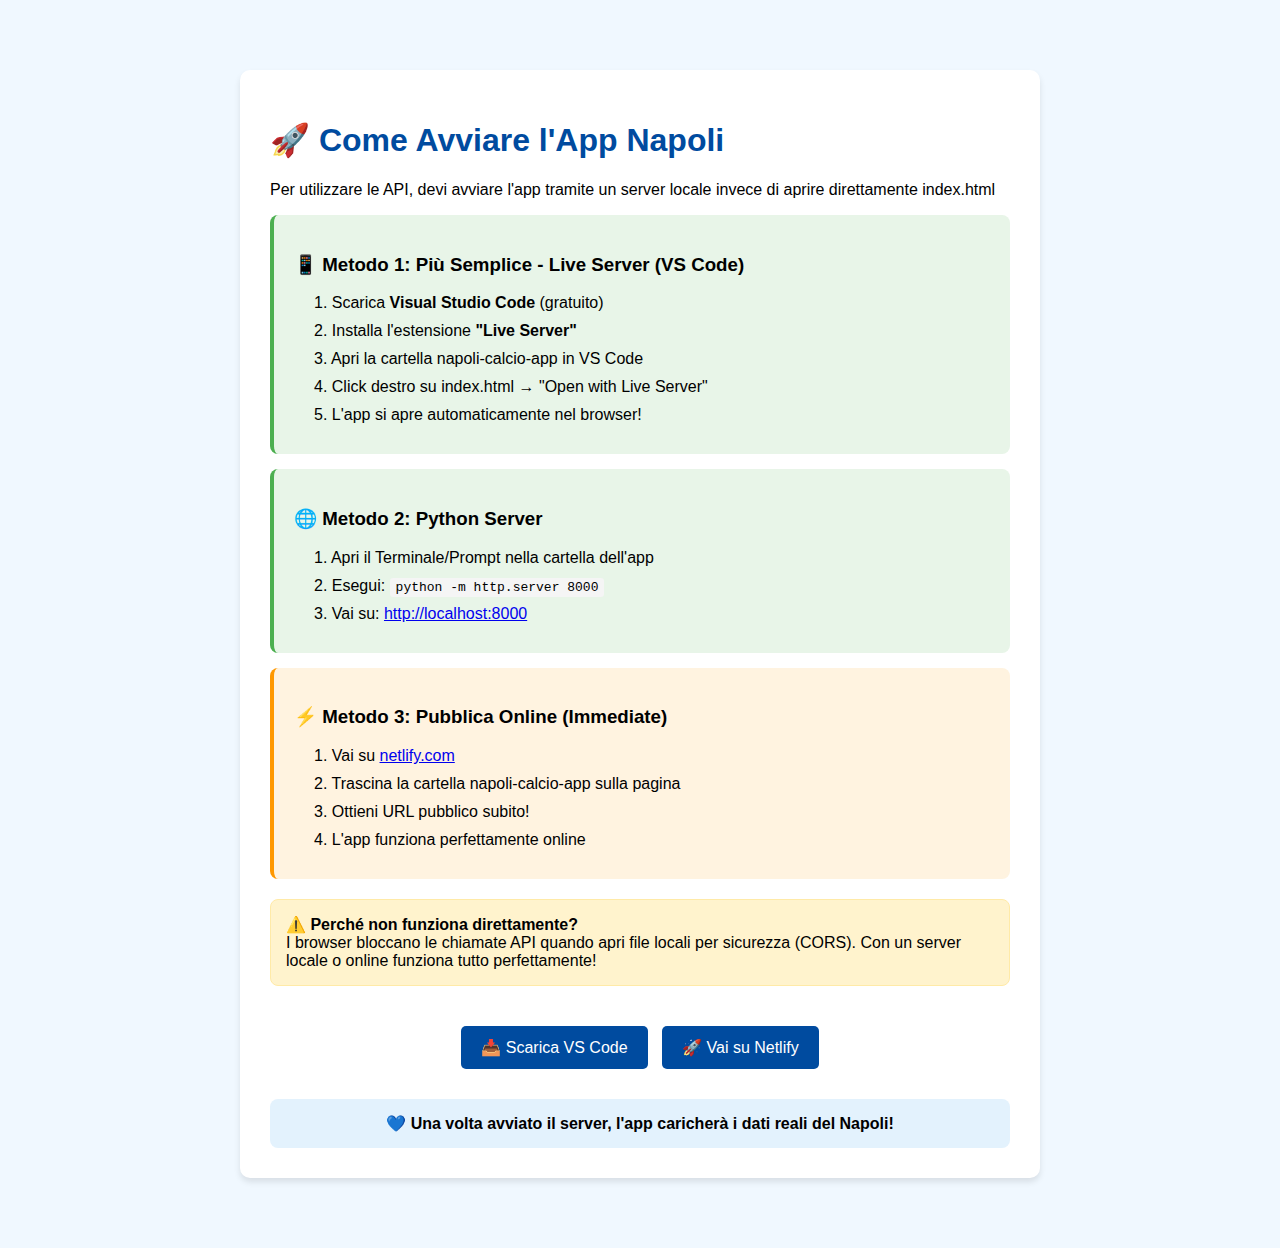
<file: START_SERVER.html>
<!DOCTYPE html>
<html lang="it">
<head>
    <meta charset="UTF-8">
    <meta name="viewport" content="width=device-width, initial-scale=1.0">
    <title>Server Locale - Napoli App</title>
    <style>
        body {
            font-family: Arial, sans-serif;
            max-width: 800px;
            margin: 50px auto;
            padding: 20px;
            background: #f0f8ff;
        }
        .container {
            background: white;
            padding: 30px;
            border-radius: 10px;
            box-shadow: 0 4px 6px rgba(0,0,0,0.1);
        }
        h1 { color: #004B9F; }
        .method {
            background: #e3f2fd;
            padding: 20px;
            margin: 15px 0;
            border-radius: 8px;
            border-left: 4px solid #004B9F;
        }
        code {
            background: #f5f5f5;
            padding: 2px 6px;
            border-radius: 3px;
            font-family: monospace;
        }
        .easy { background-color: #e8f5e8; border-left-color: #4CAF50; }
        .medium { background-color: #fff3e0; border-left-color: #FF9800; }
        .step {
            margin: 10px 0;
            padding-left: 20px;
        }
        .download-btn {
            display: inline-block;
            background: #004B9F;
            color: white;
            padding: 12px 20px;
            text-decoration: none;
            border-radius: 5px;
            margin: 10px 5px;
        }
    </style>
</head>
<body>
    <div class="container">
        <h1>🚀 Come Avviare l'App Napoli</h1>
        
        <p>Per utilizzare le API, devi avviare l'app tramite un server locale invece di aprire direttamente index.html</p>
        
        <div class="method easy">
            <h3>📱 Metodo 1: Più Semplice - Live Server (VS Code)</h3>
            <div class="step">1. Scarica <strong>Visual Studio Code</strong> (gratuito)</div>
            <div class="step">2. Installa l'estensione <strong>"Live Server"</strong></div>
            <div class="step">3. Apri la cartella napoli-calcio-app in VS Code</div>
            <div class="step">4. Click destro su index.html → "Open with Live Server"</div>
            <div class="step">5. L'app si apre automaticamente nel browser!</div>
        </div>
        
        <div class="method easy">
            <h3>🌐 Metodo 2: Python Server</h3>
            <div class="step">1. Apri il Terminale/Prompt nella cartella dell'app</div>
            <div class="step">2. Esegui: <code>python -m http.server 8000</code></div>
            <div class="step">3. Vai su: <a href="http://localhost:8000">http://localhost:8000</a></div>
        </div>
        
        <div class="method medium">
            <h3>⚡ Metodo 3: Pubblica Online (Immediate)</h3>
            <div class="step">1. Vai su <a href="https://netlify.com" target="_blank">netlify.com</a></div>
            <div class="step">2. Trascina la cartella napoli-calcio-app sulla pagina</div>
            <div class="step">3. Ottieni URL pubblico subito!</div>
            <div class="step">4. L'app funziona perfettamente online</div>
        </div>
        
        <div style="background: #fff3cd; padding: 15px; border-radius: 8px; border: 1px solid #ffeaa7; margin: 20px 0;">
            <strong>⚠️ Perché non funziona direttamente?</strong><br>
            I browser bloccano le chiamate API quando apri file locali per sicurezza (CORS). 
            Con un server locale o online funziona tutto perfettamente!
        </div>
        
        <div style="text-align: center; margin-top: 30px;">
            <a href="https://code.visualstudio.com/" target="_blank" class="download-btn">📥 Scarica VS Code</a>
            <a href="https://netlify.com/" target="_blank" class="download-btn">🚀 Vai su Netlify</a>
        </div>
        
        <div style="background: #e3f2fd; padding: 15px; border-radius: 8px; margin-top: 20px; text-align: center;">
            <strong>💙 Una volta avviato il server, l'app caricherà i dati reali del Napoli!</strong>
        </div>
    </div>
</body>
</html>
</file>
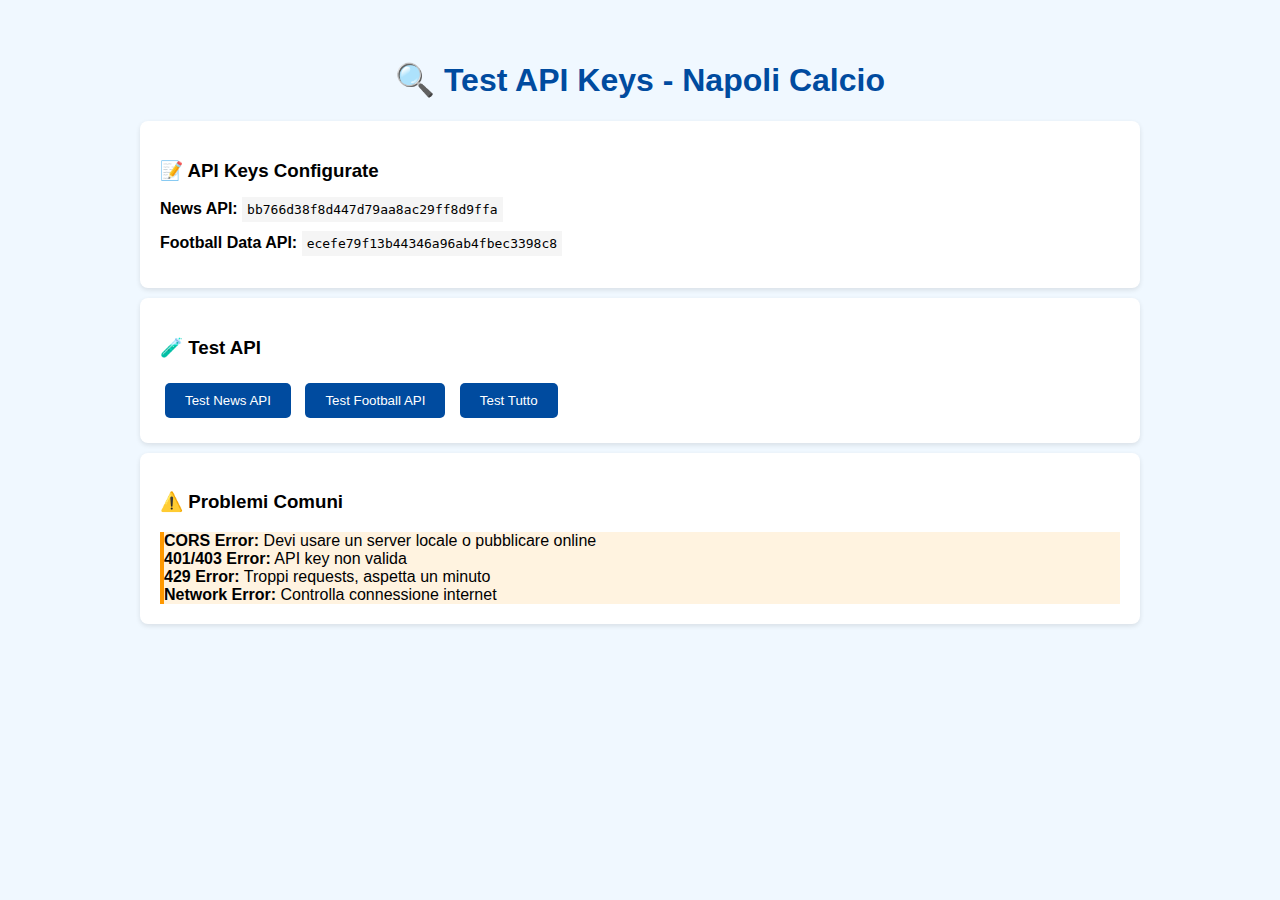
<file: TEST_API.html>
<!DOCTYPE html>
<html lang="it">
<head>
    <meta charset="UTF-8">
    <meta name="viewport" content="width=device-width, initial-scale=1.0">
    <title>Test API - Napoli App</title>
    <style>
        body {
            font-family: Arial, sans-serif;
            max-width: 1000px;
            margin: 20px auto;
            padding: 20px;
            background: #f0f8ff;
        }
        .test-container {
            background: white;
            padding: 20px;
            margin: 10px 0;
            border-radius: 8px;
            box-shadow: 0 2px 5px rgba(0,0,0,0.1);
        }
        .success { border-left: 4px solid #4CAF50; background: #e8f5e8; }
        .error { border-left: 4px solid #f44336; background: #ffebee; }
        .warning { border-left: 4px solid #ff9800; background: #fff3e0; }
        .loading { border-left: 4px solid #2196F3; background: #e3f2fd; }
        h1 { color: #004B9F; text-align: center; }
        .api-key { font-family: monospace; background: #f5f5f5; padding: 5px; }
        button {
            background: #004B9F;
            color: white;
            border: none;
            padding: 10px 20px;
            border-radius: 5px;
            cursor: pointer;
            margin: 5px;
        }
        button:hover { background: #003875; }
        .result { margin-top: 15px; }
        pre { background: #f8f9fa; padding: 15px; border-radius: 5px; overflow-x: auto; }
    </style>
</head>
<body>
    <h1>🔍 Test API Keys - Napoli Calcio</h1>
    
    <div class="test-container">
        <h3>📝 API Keys Configurate</h3>
        <p><strong>News API:</strong> <span class="api-key" id="newsApiKey">Caricamento...</span></p>
        <p><strong>Football Data API:</strong> <span class="api-key" id="footballApiKey">Caricamento...</span></p>
    </div>
    
    <div class="test-container">
        <h3>🧪 Test API</h3>
        <button onclick="testNewsAPI()">Test News API</button>
        <button onclick="testFootballAPI()">Test Football API</button>
        <button onclick="testAll()">Test Tutto</button>
        <div id="testResults"></div>
    </div>
    
    <div class="test-container">
        <h3>⚠️ Problemi Comuni</h3>
        <div class="warning">
            <strong>CORS Error:</strong> Devi usare un server locale o pubblicare online<br>
            <strong>401/403 Error:</strong> API key non valida<br>
            <strong>429 Error:</strong> Troppi requests, aspetta un minuto<br>
            <strong>Network Error:</strong> Controlla connessione internet
        </div>
    </div>

    <script>
        // API Configuration (stessa del file principale)
        const API_CONFIG = {
            footballData: {
                baseUrl: 'https://api.football-data.org/v4',
                headers: {
                    'X-Auth-Token': 'ecefe79f13b44346a96ab4fbec3398c8'
                }
            },
            newsAPI: {
                baseUrl: 'https://newsapi.org/v2',
                apiKey: 'bb766d38f8d447d79aa8ac29ff8d9ffa'
            }
        };

        // Mostra le API keys
        document.getElementById('newsApiKey').textContent = API_CONFIG.newsAPI.apiKey;
        document.getElementById('footballApiKey').textContent = API_CONFIG.footballData.headers['X-Auth-Token'];

        function addResult(title, status, message, data = null) {
            const resultsDiv = document.getElementById('testResults');
            const resultDiv = document.createElement('div');
            resultDiv.className = `result ${status}`;
            
            let content = `<strong>${title}:</strong> ${message}`;
            if (data) {
                content += `<pre>${JSON.stringify(data, null, 2)}</pre>`;
            }
            
            resultDiv.innerHTML = content;
            resultsDiv.appendChild(resultDiv);
        }

        async function testNewsAPI() {
            addResult('News API', 'loading', 'Testing...');
            
            try {
                const url = `${API_CONFIG.newsAPI.baseUrl}/everything?q=Napoli calcio&language=it&pageSize=3&apiKey=${API_CONFIG.newsAPI.apiKey}`;
                
                const response = await fetch(url);
                const data = await response.json();
                
                if (response.ok && data.articles) {
                    addResult('News API', 'success', `✅ Successo! Trovati ${data.articles.length} articoli`, {
                        totalResults: data.totalResults,
                        firstArticle: data.articles[0]?.title,
                        status: response.status
                    });
                } else {
                    addResult('News API', 'error', `❌ Errore: ${data.message || 'Risposta non valida'}`, data);
                }
            } catch (error) {
                addResult('News API', 'error', `❌ Errore di rete: ${error.message}`, { error: error.toString() });
            }
        }

        async function testFootballAPI() {
            addResult('Football API', 'loading', 'Testing...');
            
            try {
                const url = `${API_CONFIG.footballData.baseUrl}/teams/113`;
                
                const response = await fetch(url, {
                    headers: API_CONFIG.footballData.headers
                });
                const data = await response.json();
                
                if (response.ok && data.name) {
                    addResult('Football API', 'success', `✅ Successo! Team: ${data.name}`, {
                        team: data.name,
                        squad: data.squad?.length + ' giocatori',
                        status: response.status
                    });
                } else {
                    addResult('Football API', 'error', `❌ Errore: ${data.message || 'Risposta non valida'}`, data);
                }
            } catch (error) {
                addResult('Football API', 'error', `❌ Errore di rete: ${error.message}`, { error: error.toString() });
            }
        }

        async function testAll() {
            document.getElementById('testResults').innerHTML = '';
            await testNewsAPI();
            await testFootballAPI();
        }

        // Test automatico all'avvio
        window.addEventListener('load', () => {
            setTimeout(testAll, 1000);
        });
    </script>
</body>
</html>
</file>
